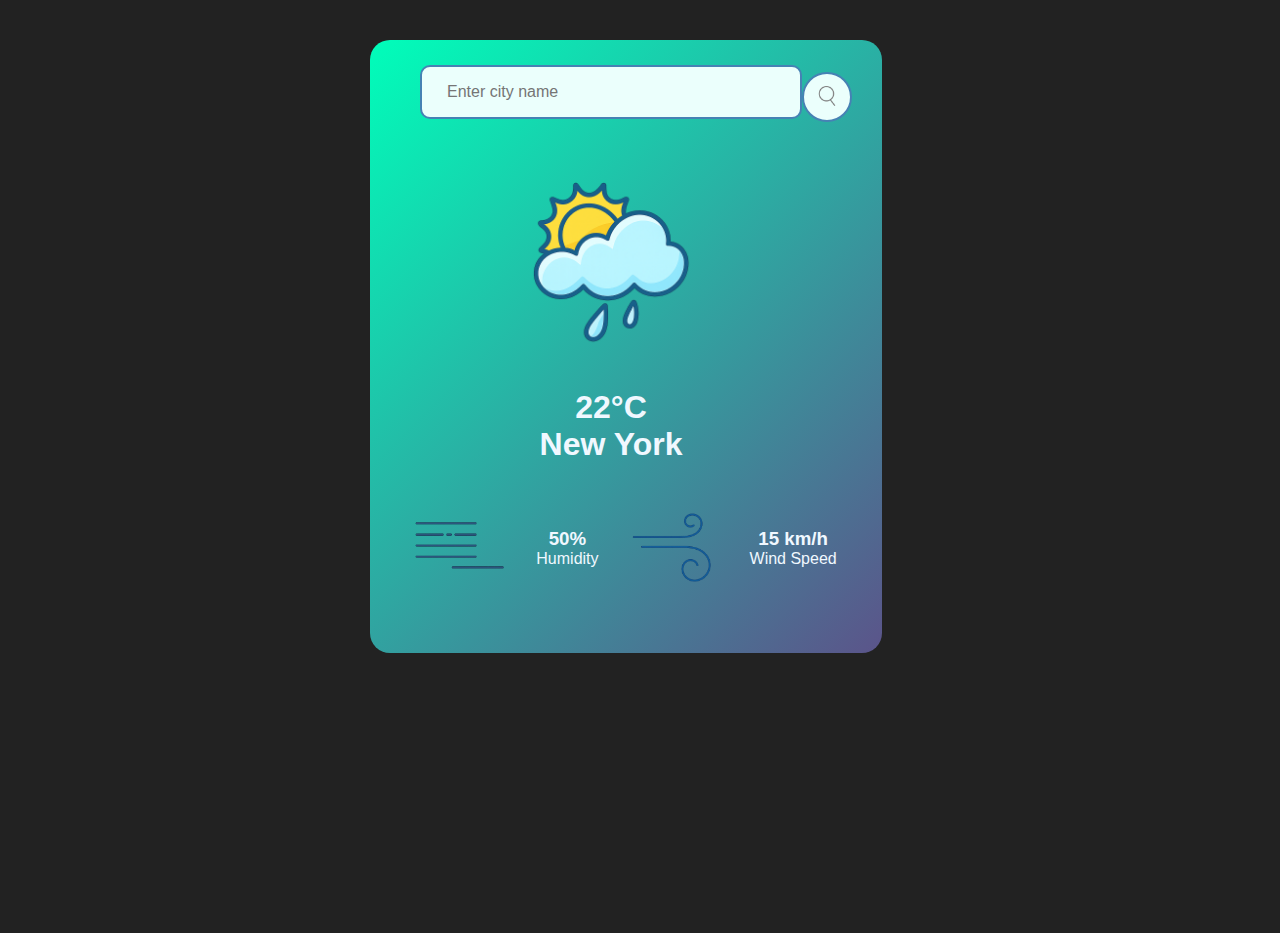
<file: 1-Weather-App/index.html>
<!DOCTYPE html>
<html lang="en">

<head>
    <meta charset="UTF-8">
    <meta name="viewport" content="width=device-width, initial-scale=1.0">
    <title>Weather App</title>
    <link rel="stylesheet" href="style.css">
</head>

<body>
    <div class="card">
        <div class="search">
            <input type="text" placeholder="Enter city name" spellcheck="true">
            <button><img src="searchimg.png" alt="Search"></button>
        </div>

        <p class="error"></p>

        <div class="whole">
            <div class="weather">
                <img src="rain1.png" class="weather-icon" alt="Weather">
                <h1 class="temp">22°C</h1>
                <h2 class="city">New York</h2>
            </div>

            <div class="full">
                <div class="humidity">
                    <img src="hum1.png" alt="Humidity">
                    <div class="text">
                        <h3 class="humidity-val">50%</h3>
                        <p>Humidity</p>
                    </div>
                </div>

                <div class="wind">
                    <img src="wind1.png" alt="Wind">
                    <div class="text">
                        <h3 class="wind-val">15 km/h</h3>
                        <p>Wind Speed</p>
                    </div>
                </div>
            </div>
        </div>
    </div>

    <script>
        const apiUrl = "https://api.openweathermap.org/data/2.5/weather?units=metric&q=";
        const apiKey = "2b6f159087260b7dbf5beed329095fc5";

        const searchBox = document.querySelector(".search input");
        const searchBtn = document.querySelector(".search button");
        const errorMsg = document.querySelector(".error");

        async function checkWeather(city) {
            errorMsg.textContent = "";

            if (!city) {
                errorMsg.textContent = "Please enter a city name!";
                return;
            }

            try {
                const response = await fetch(apiUrl + city + `&appid=${apiKey}`);
                const data = await response.json();

                if (data.cod === "404") {
                    errorMsg.textContent = "City not found!";
                    return;
                }

                document.querySelector(".city").innerHTML = data.name;
                document.querySelector(".temp").innerHTML = Math.round(data.main.temp) + "°C";
                document.querySelector(".humidity-val").innerHTML = data.main.humidity + "%";
                document.querySelector(".wind-val").innerHTML = data.wind.speed + " km/h";
                document.querySelector(".weather-icon").src =
                    `http://openweathermap.org/img/wn/${data.weather[0].icon}@2x.png`;

            } catch (error) {
                errorMsg.textContent = "Failed to fetch weather data!";
                console.error(error);
            }
        }

        searchBtn.addEventListener("click", () => {
            checkWeather(searchBox.value.trim());
        });

        searchBox.addEventListener("keydown", (event) => {
            if (event.key === "Enter") {
                checkWeather(searchBox.value.trim());
            }
        });
    </script>
</body>

</html>
</file>
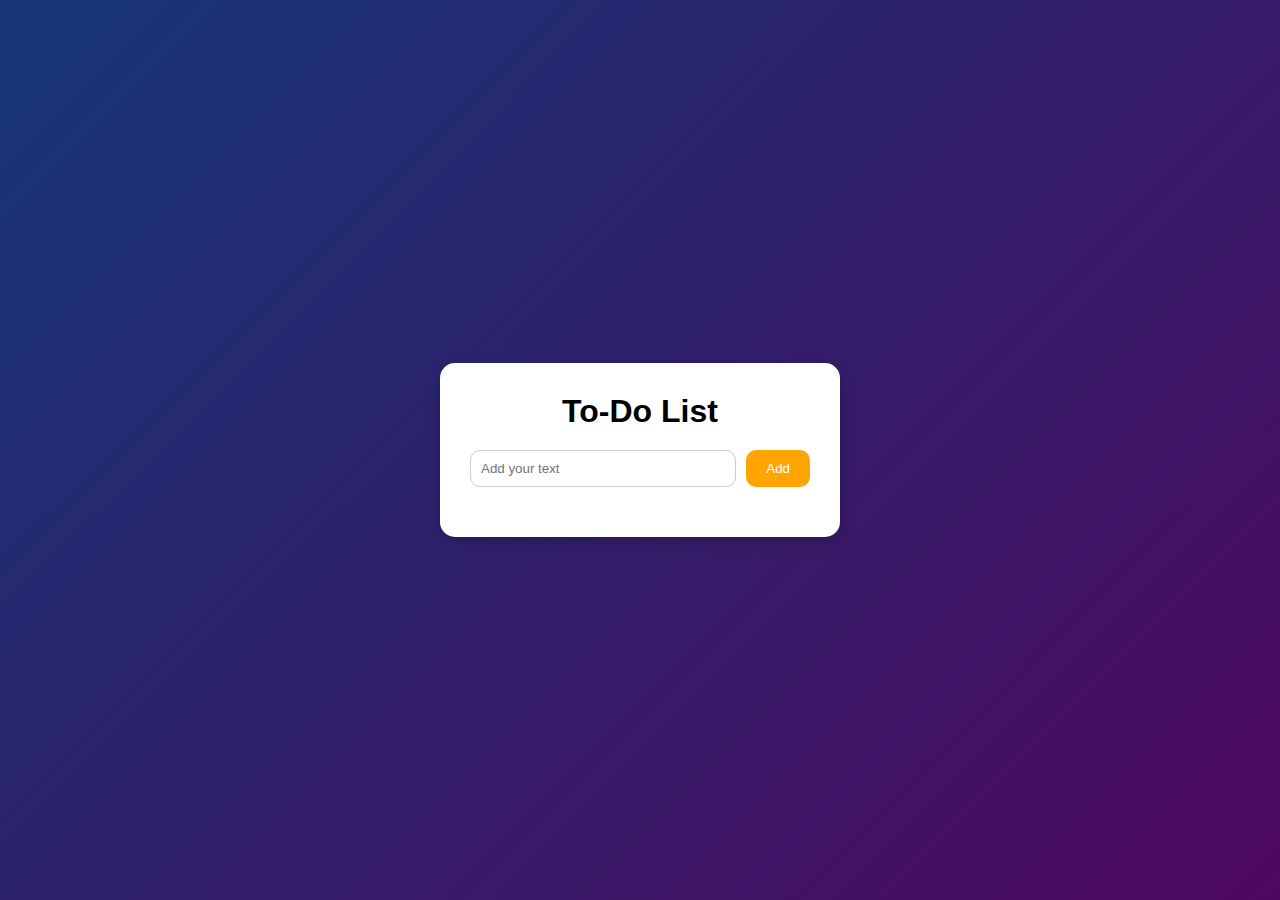
<file: 2-To-Do-List/index.html>
<!DOCTYPE html>
<html lang="en">

<head>
    <meta charset="UTF-8">
    <meta name="viewport" content="width=device-width, initial-scale=1.0">
    <title>To-Do List</title>
    <link rel="stylesheet" href="style.css">
</head>

<body>
    <div class="container">
        <h1>To-Do List</h1>
        <div class="input-area">
            <input type="text" id="texts" placeholder="Add your text">
            <button onclick="addTask()">Add</button>
        </div>
        <ul id="list-container"></ul>
    </div>

    <script>
        const inputBox = document.getElementById("texts");
        const listContainer = document.getElementById("list-container");

        function addTask() {
            if (inputBox.value === '') {
                alert("You must write something!");
            } else {
                let li = document.createElement("li");
                li.innerHTML = inputBox.value;
                listContainer.appendChild(li);

                let span = document.createElement("span");
                span.innerHTML = "\u00d7";
                li.appendChild(span);
            }
            inputBox.value = "";
            saveData();
        }

        listContainer.addEventListener("click", function(e) {
            if (e.target.tagName === "LI") {
                e.target.classList.toggle("checked");
                saveData();
            } else if (e.target.tagName === "SPAN") {
                e.target.parentElement.remove();
                saveData();
            }
        }, false);

        function saveData() {
            localStorage.setItem("data", listContainer.innerHTML);
        }

        function showData() {
            listContainer.innerHTML = localStorage.getItem("data");
        }

        showData();
    </script>
</body>

</html>
</file>
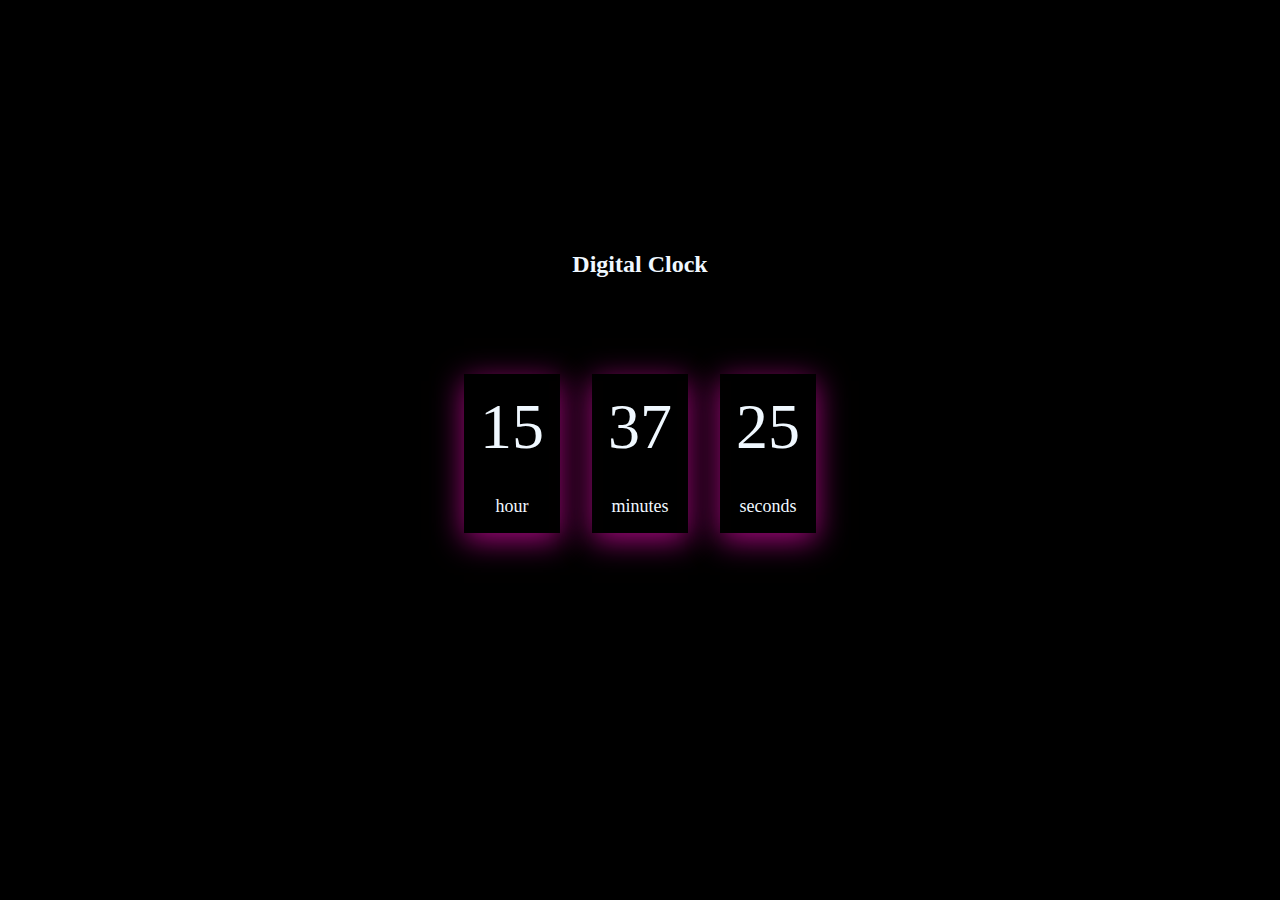
<file: 3-Digital-Clock/index.html>
<!DOCTYPE html>
<html lang="en">

<head>
    <meta charset="UTF-8">
    <meta name="viewport" content="width=device-width, initial-scale=1.0">
    <title>Document</title>
    <link rel="stylesheet" href="style.css">
</head>

<body>
    <div id="heading">
        <h2>Digital Clock</h2>
    </div>
    <div class="time">
        <div class="timer">
            <span id="hour">00</span>
            <span class="title">hour</span>
        </div>
        <div class="timer">
            <span id="min">00</span>
            <span class="title">minutes</span>
        </div>
        <div class="timer">
            <span id="sec">00</span>
            <span class="title">seconds</span>
        </div>
    </div>

    <script>
        const hour1 = document.getElementById("hour");
        const min1 = document.getElementById("min");
        const sec1 = document.getElementById("sec");

        function updateTime() {
            let hour = new Date().getHours();
            let min = new Date().getMinutes();
            let sec = new Date().getSeconds();


            hour1.innerHTML = hour.toString().padStart(2, "0");
            min1.innerHTML = min.toString().padStart(2, "0");
            sec1.innerHTML = sec.toString().padStart(2, "0");
        }

        updateTime();
        setInterval(updateTime, 1000);
    </script>

</body>

</html>
</file>
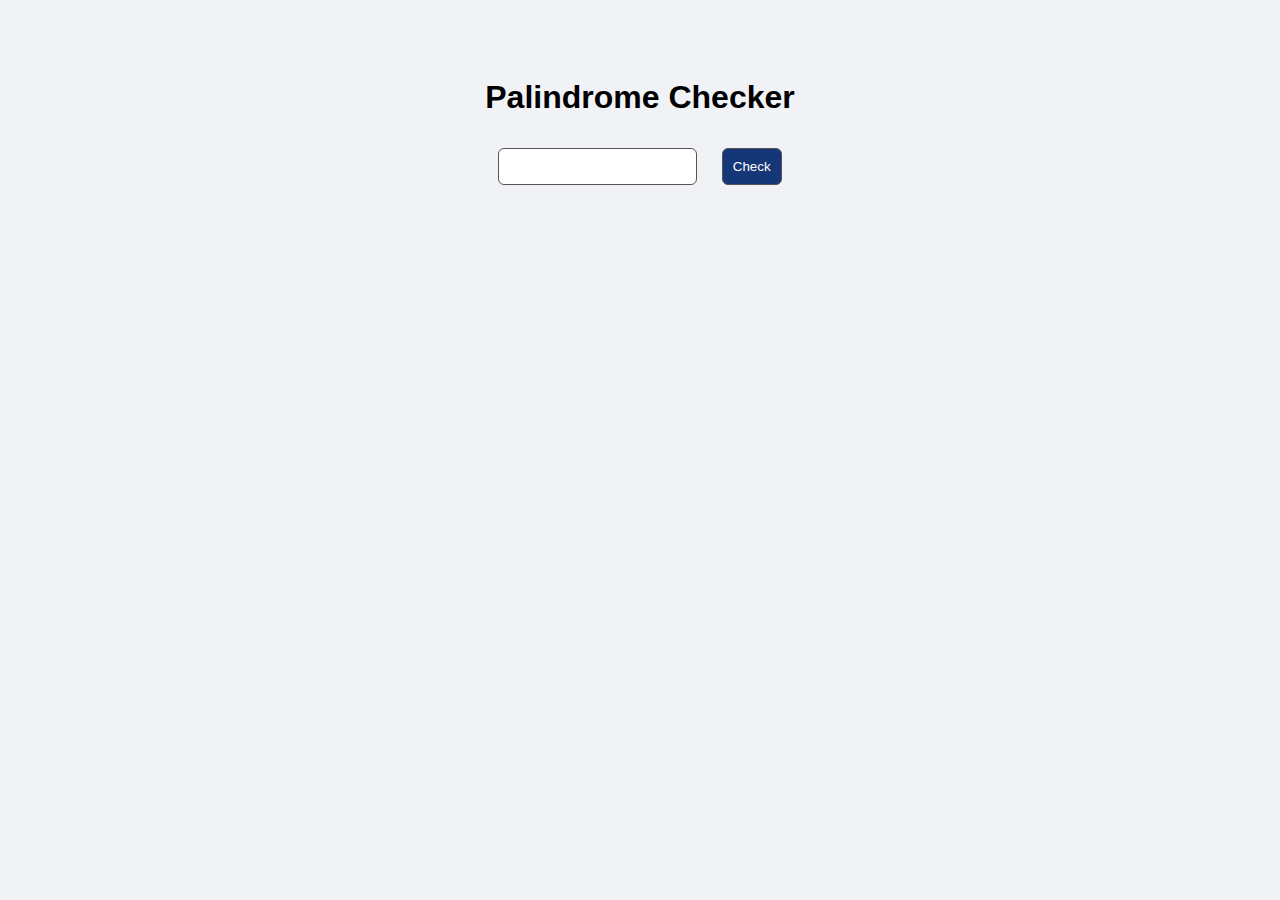
<file: 4-Palindrome-Checker/index.html>
<!DOCTYPE html>
<html lang="en">
<head>
  <meta charset="UTF-8" />
  <title>Palindrome Checker</title>
  <link rel="stylesheet" href="style.css">
</head>
<body>
  <h1> Palindrome Checker</h1>
  <input type="text" id="text-input" />
  <button id="check-btn">Check</button>
  <div id="result"></div>
<script src="script.js"></script>
</body>
</html>
</file>
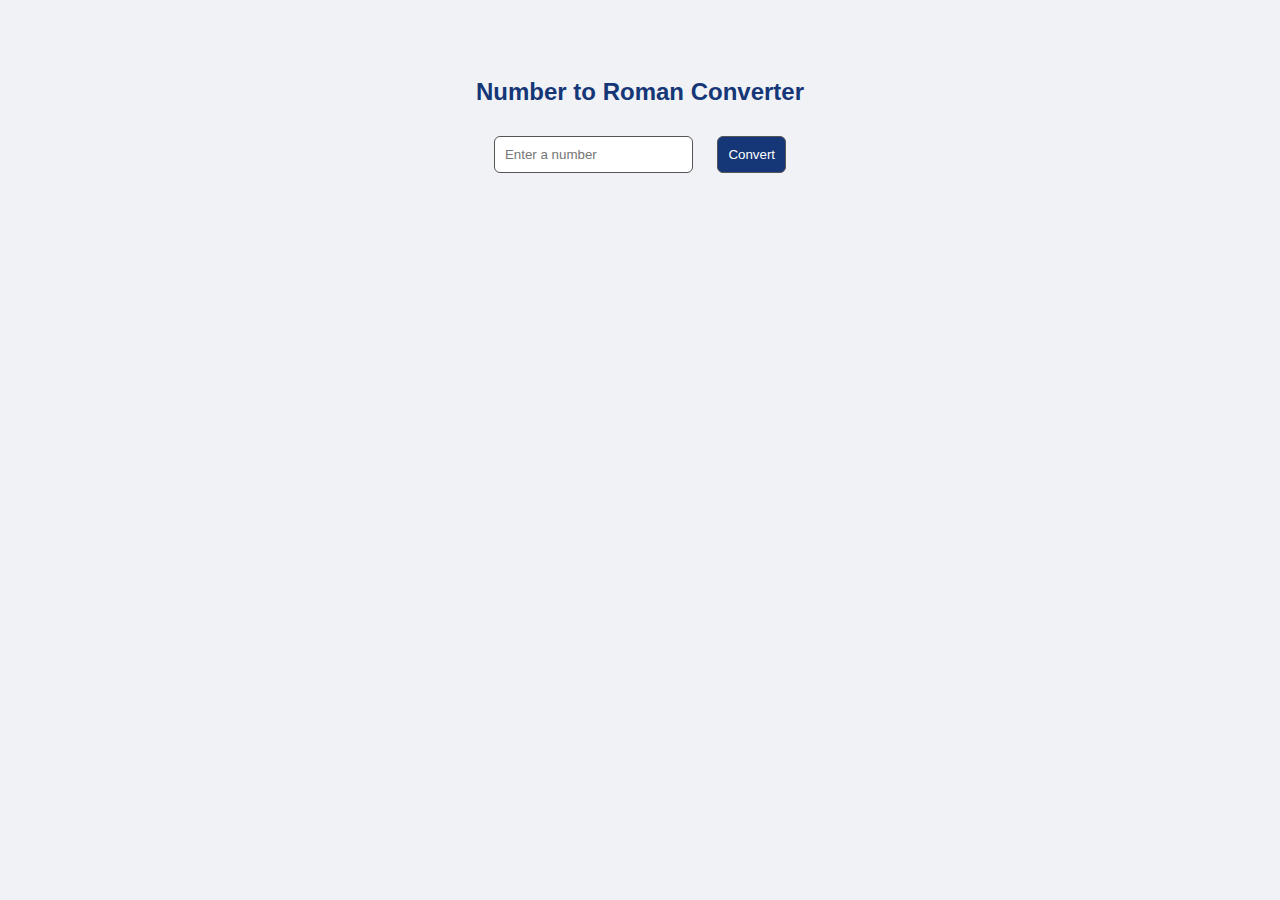
<file: 5-Roman-Numeral-Converter/index.html>
<!DOCTYPE html>
<html lang="en">
<head>
    <meta charset="UTF-8">
    <meta name="viewport" content="width=device-width, initial-scale=1.0">
    <title>Number to Roman Converter</title>
    <link rel="stylesheet" href="style.css">
</head>
<body>
    <h2>Number to Roman Converter</h2>
    <input type="number" id="number" placeholder="Enter a number">
    <button id="convert-btn">Convert</button>
    <p id="output"></p>
<script src="script.js"></script>
</body>
</html>
</file>
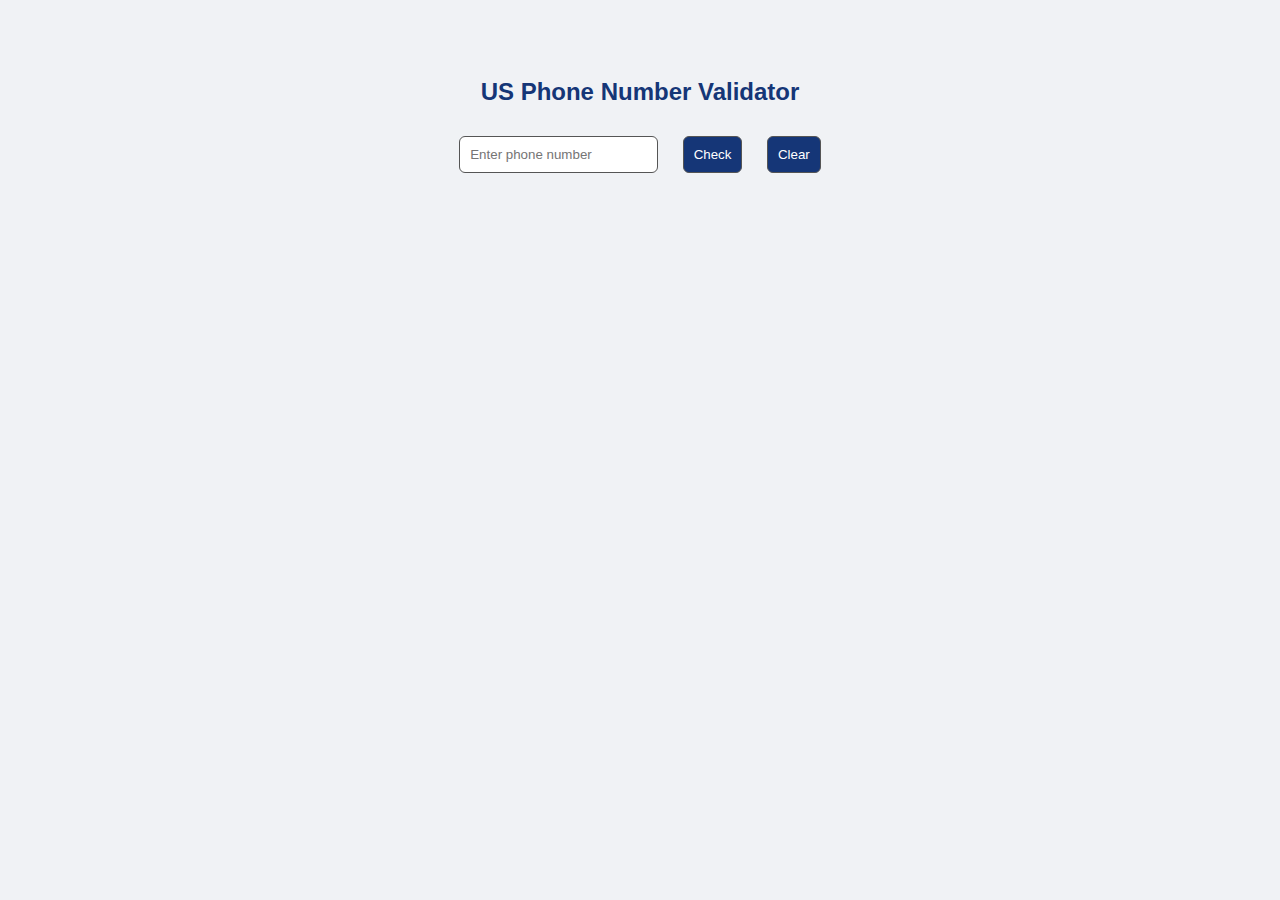
<file: 6-Telephone-Number-Validator/index.html>
<!DOCTYPE html>
<html lang="en">
<head>
    <meta charset="UTF-8">
    <meta name="viewport" content="width=device-width, initial-scale=1.0">
    <title>US Phone Number Validator</title>
    <link rel="stylesheet" href="style.css">
</head>
<body>
    <h2>US Phone Number Validator</h2>
    <input type="text" id="user-input" placeholder="Enter phone number">
    <button id="check-btn">Check</button>
    <button id="clear-btn">Clear</button>
 <p id="results-div"></p>
<script src="script.js"></script>
</body>
</html>
</file>
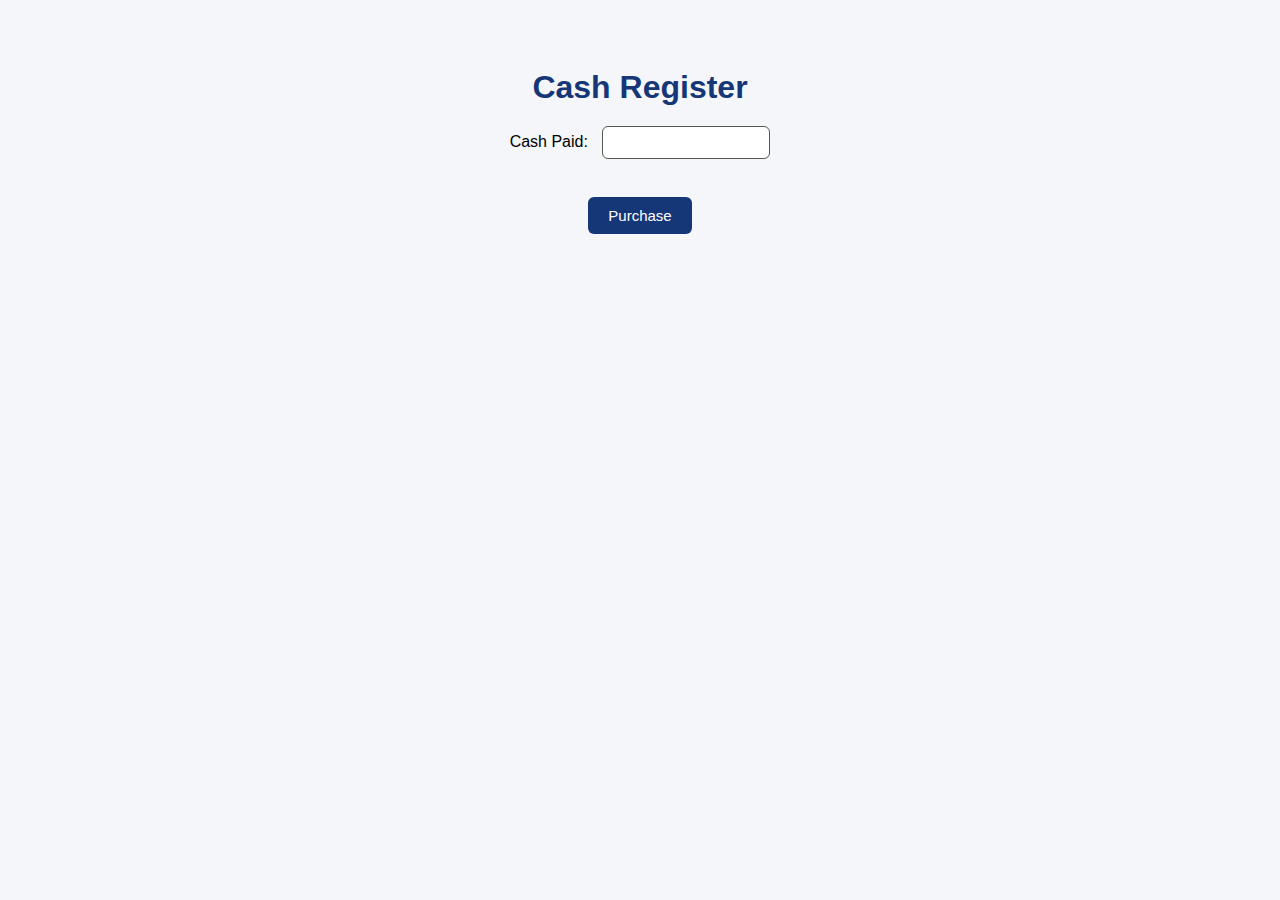
<file: 7-Cash-Register/index.html>
<!DOCTYPE html>
<html lang="en">
<head>
  <meta charset="UTF-8">
  <meta name="viewport" content="width=device-width, initial-scale=1.0">
  <title>Cash Register</title>
  <link rel="stylesheet" href="style.css">
</head>
<body>
  <h1>Cash Register</h1>
  <label for="cash">Cash Paid: </label>
  <input type="number" id="cash" step="0.01"><br><br>
  <button id="purchase-btn">Purchase</button>
  <p id="change-due"></p>
  <script src="script.js"></script>
</body>
</html>
</file>
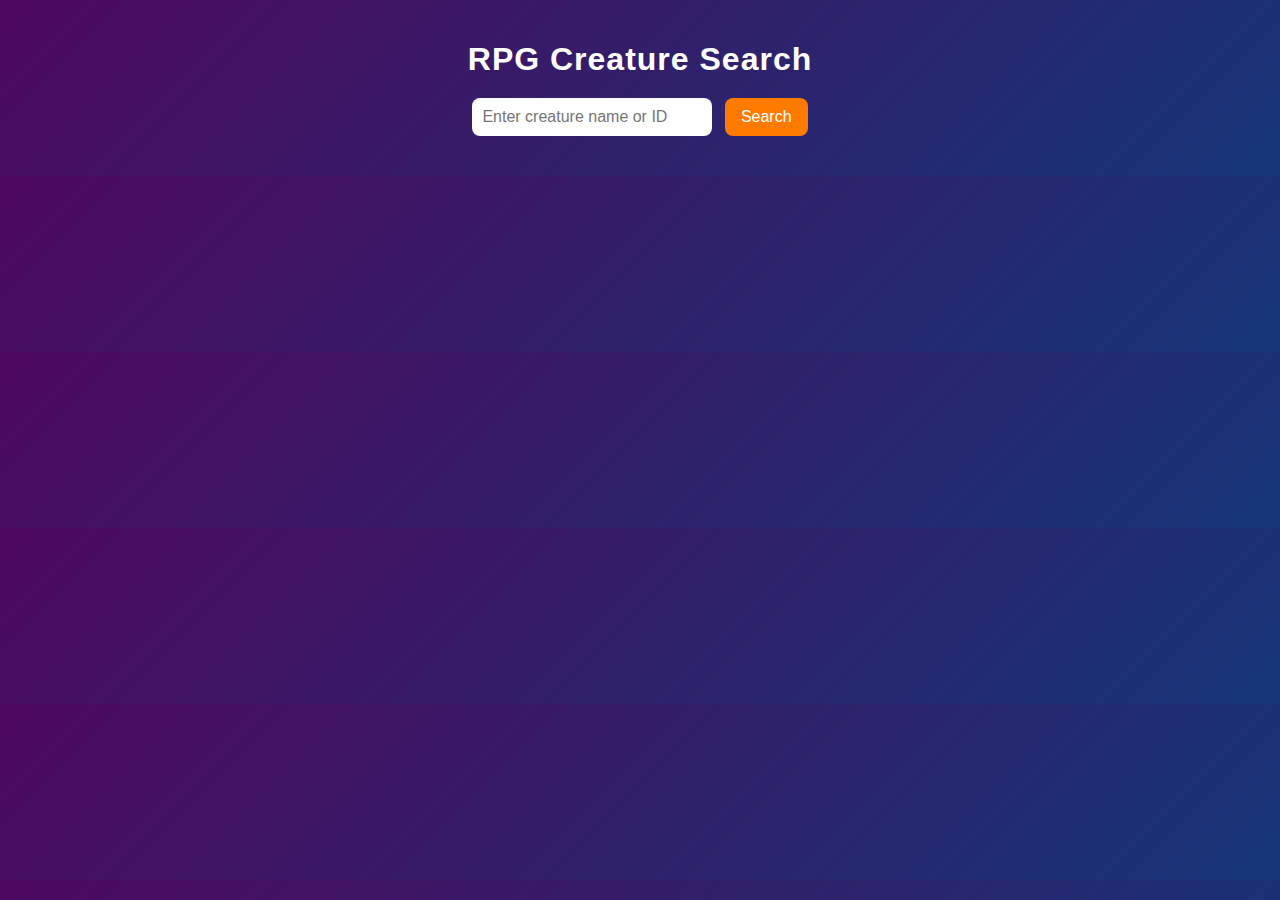
<file: 8-RPG-Search-App/index.html>
<!DOCTYPE html>
<html lang="en">
<head>
  <meta charset="UTF-8" />
  <meta name="viewport" content="width=device-width, initial-scale=1.0"/>
  <title>RPG Creature Search</title>
 <link rel="stylesheet" href="style.css">
  <h1>RPG Creature Search</h1>
  <div class="row">
    <input id="search-input" type="text" required placeholder="Enter creature name or ID"/>
    <button id="search-button">Search</button>
  </div>
  <h2 id="creature-name"></h2>
  <div class="row" id="creature-id"></div>
  <div class="row" id="weight"></div>
  <div class="row" id="height"></div>
  <div class="row" id="types"></div>
  <div class="row" id="hp"></div>
  <div class="row" id="attack"></div>
  <div class="row" id="defense"></div>
  <div class="row" id="special-attack"></div>
  <div class="row" id="special-defense"></div>
  <div class="row" id="speed"></div>
<script src="script.js"></script>
</body>
</html>
</file>
<file: 1-Weather-App/style.css>
* {
    margin: 0;
    padding: 0;
    font-family: 'poppins', sans-serif;
    box-sizing: border-box;
}

body {
    background-color: #222;
}

.card {
    width: 40%;
    max-width: 270%;
    background: linear-gradient(135deg, #00feba, #5b548a);
    color: aliceblue;
    margin: 40px 300px 280px 370px;
    border-radius: 20px;
    padding: 25px 30px 20px 0;
    text-align: center;
}

.search {
    width: 100%;
    display: flex;
    align-items: center;
    justify-content: space-between;
}

.search input {
    border: 2px steelblue solid;
    outline: 0;
    background: #ebfffc;
    color: #555;
    padding: 25px;
    height: 50px;
    border-radius: 10px;
    flex: 1;
    margin: 0 0 10px 50px;
    font-size: 16px;
}

.search button {
    border: 2px steelblue solid;
    outline: 0;
    background: #ebfffc;
    border-radius: 50%;
    width: 50px;
    height: 50px;
    cursor: pointer;
    margin: 0;
    padding: 0;
}

.search button img {
    width: 20px;
}

.whole {
    display: flex;
    flex-direction: column;
    align-items: center;
}

.weather img {
    display: block;
    margin: 0 auto;
    width: 250px;
}

.weather h1,
.weather h2 {
    margin: 0;
    padding: 0;
    font-size: 2em;
}

.full {
    display: flex;
    justify-content: space-between;
    align-items: center;
    text-align: left;
    margin: 5px;
    padding: 5px;
}

.humidity,
.wind {
    display: flex;
    align-items: center;
    gap: 1px;
}

.humidity img,
.wind img {
    width: 150px;
    gap: 1px;
    height: auto;
}

.text {
    display: block;
    margin: 0px;
    padding: 0px;
    gap: 0px;
    text-align: center;
}

.error {
    color: red;
    margin: 10px 0;
    font-size: 14px;
}
</file>
<file: 2-To-Do-List/style.css>
* {
    margin: 0;
    padding: 0;
    font-family: 'Poppins', sans-serif;
    box-sizing: border-box;
}

body {
    background: linear-gradient(135deg, #153677, #4e085f);
    display: flex;
    justify-content: center;
    align-items: center;
    min-height: 100vh;
}

.container {
    width: 400px;
    background: #fff;
    padding: 30px;
    border-radius: 15px;
    box-shadow: 0 4px 15px rgba(0, 0, 0, 0.2);
}

.container h1 {
    text-align: center;
    margin-bottom: 20px;
}

.input-area {
    display: flex;
    gap: 10px;
    margin-bottom: 20px;
}

.input-area input {
    flex: 1;
    padding: 10px;
    border: 1px solid #ccc;
    border-radius: 10px;
    outline: none;
}

.input-area button {
    padding: 10px 20px;
    border: none;
    border-radius: 10px;
    background: orange;
    color: #fff;
    cursor: pointer;
}

.input-area button:hover {
    background: darkorange;
}

ul li {
    list-style: none;
    font-size: 18px;
    padding: 10px;
    position: relative;
    border-bottom: 1px solid #eee;
    cursor: pointer;
}

ul li.checked {
    text-decoration: line-through;
    color: #555;
}

ul li span {
    position: absolute;
    right: 10px;
    top: 50%;
    transform: translateY(-50%);
    cursor: pointer;
    color: red;
    font-size: 20px;
}
</file>
<file: 3-Digital-Clock/style.css>
* {
    margin: 0px;
    padding: 0px;
}

body {
    background-color: black;
    color: aliceblue;
    display: flex;
    flex-direction: column;
    align-items: center;
    height: 100vh;
    text-align: center;
    justify-content: center;
}

#heading {
    margin-bottom: 80px;
    margin-top: -100px;
}

.time {
    display: flex;
}

.timer {
    display: flex;
    flex-direction: column;
    align-items: center;
    margin: 1rem;
    box-shadow: rgba(173, 7, 132, 0.945) 0px 7px 29px 0px;
}

span {
    padding: 1rem;
    font-size: 4rem;
}

.title {
    font-size: 18px;
}
</file>
<file: 4-Palindrome-Checker/style.css>
body {
  font-family: sans-serif;
  text-align: center;
  background: #f0f2f5;
  padding: 50px;
}

input, button {
  padding: 10px;
  margin: 10px;
  border-radius: 6px;
  border: 1px solid #555;
}

button {
  background: #153677;
  color: white;
  cursor: pointer;
}

button:hover {
  background: #4e085f;
}

#result {
  margin-top: 15px;
  font-weight: bold;
}
</file>
<file: 5-Roman-Numeral-Converter/style.css>
body {
  font-family: sans-serif;
  text-align: center;
  background: #f0f2f5;
  padding: 50px;
}

h2 {
  margin-bottom: 20px;
  color: #153677;
}

input, button {
  padding: 10px;
  margin: 10px;
  border-radius: 6px;
  border: 1px solid #555;
}

button {
  background: #153677;
  color: white;
  cursor: pointer;
}

button:hover {
  background: #4e085f;
}

#output {
  margin-top: 15px;
  font-weight: bold;
  color: #333;
}
</file>
<file: 6-Telephone-Number-Validator/style.css>
body {
  font-family: sans-serif;
  text-align: center;
  background: #f0f2f5;
  padding: 50px;
}

h2 {
  margin-bottom: 20px;
  color: #153677;
}

input, button {
  padding: 10px;
  margin: 10px;
  border-radius: 6px;
  border: 1px solid #555;
}

button {
  background: #153677;
  color: white;
  cursor: pointer;
}

button:hover {
  background: #4e085f;
}

#results-div {
  margin-top: 15px;
  font-weight: bold;
  color: #333;
}
</file>
<file: 7-Cash-Register/style.css>
body {
  font-family: Arial, sans-serif;
  text-align: center;
  background: #f4f6f9;
  padding: 40px;
}
h1 {
  color: #153677;
  margin-bottom: 20px;
}
label {
  font-size: 16px;
  margin-right: 10px;
}
input {
  padding: 8px;
  border: 1px solid #555;
  border-radius: 6px;
  width: 150px;
}
button {
  margin-top: 20px;
  padding: 10px 20px;
  border: none;
  border-radius: 6px;
  background: #153677;
  color: #fff;
  cursor: pointer;
  font-size: 15px;
}
button:hover {
  background: #4e085f;
}
#change-due {
  margin-top: 20px;
  font-weight: bold;
  color: #333;
}
</file>
<file: 8-RPG-Search-App/style.css>
body {
  font-family: "Poppins", Arial, sans-serif;
  background: linear-gradient(135deg, #4e085f, #153677);
  color: #fff;
  margin: 0;
  padding: 20px;
  text-align: center;
}

h1 {
  margin-bottom: 20px;
  font-size: 2rem;
  letter-spacing: 1px;
}

.row {
  margin: 12px 0;
}

input[type="text"] {
  padding: 10px;
  width: 220px;
  border-radius: 8px;
  border: none;
  outline: none;
  font-size: 1rem;
}

button {
  padding: 10px 16px;
  margin-left: 8px;
  background: #ff7b00;
  color: #fff;
  border: none;
  border-radius: 8px;
  cursor: pointer;
  font-size: 1rem;
  transition: background 0.3s;
}

button:hover {
  background: #ff5500;
}

h2 {
  margin: 20px 0 10px;
  font-size: 1.6rem;
}

#types span {
  display: inline-block;
  padding: 6px 12px;
  margin: 4px;
  border-radius: 12px;
  background: rgba(255, 255, 255, 0.2);
  font-weight: bold;
}

#hp, #attack, #defense, 
#special-attack, #special-defense, #speed,
#creature-id, #weight, #height {
  margin: 6px 0;
  font-size: 1rem;
}
</file>
